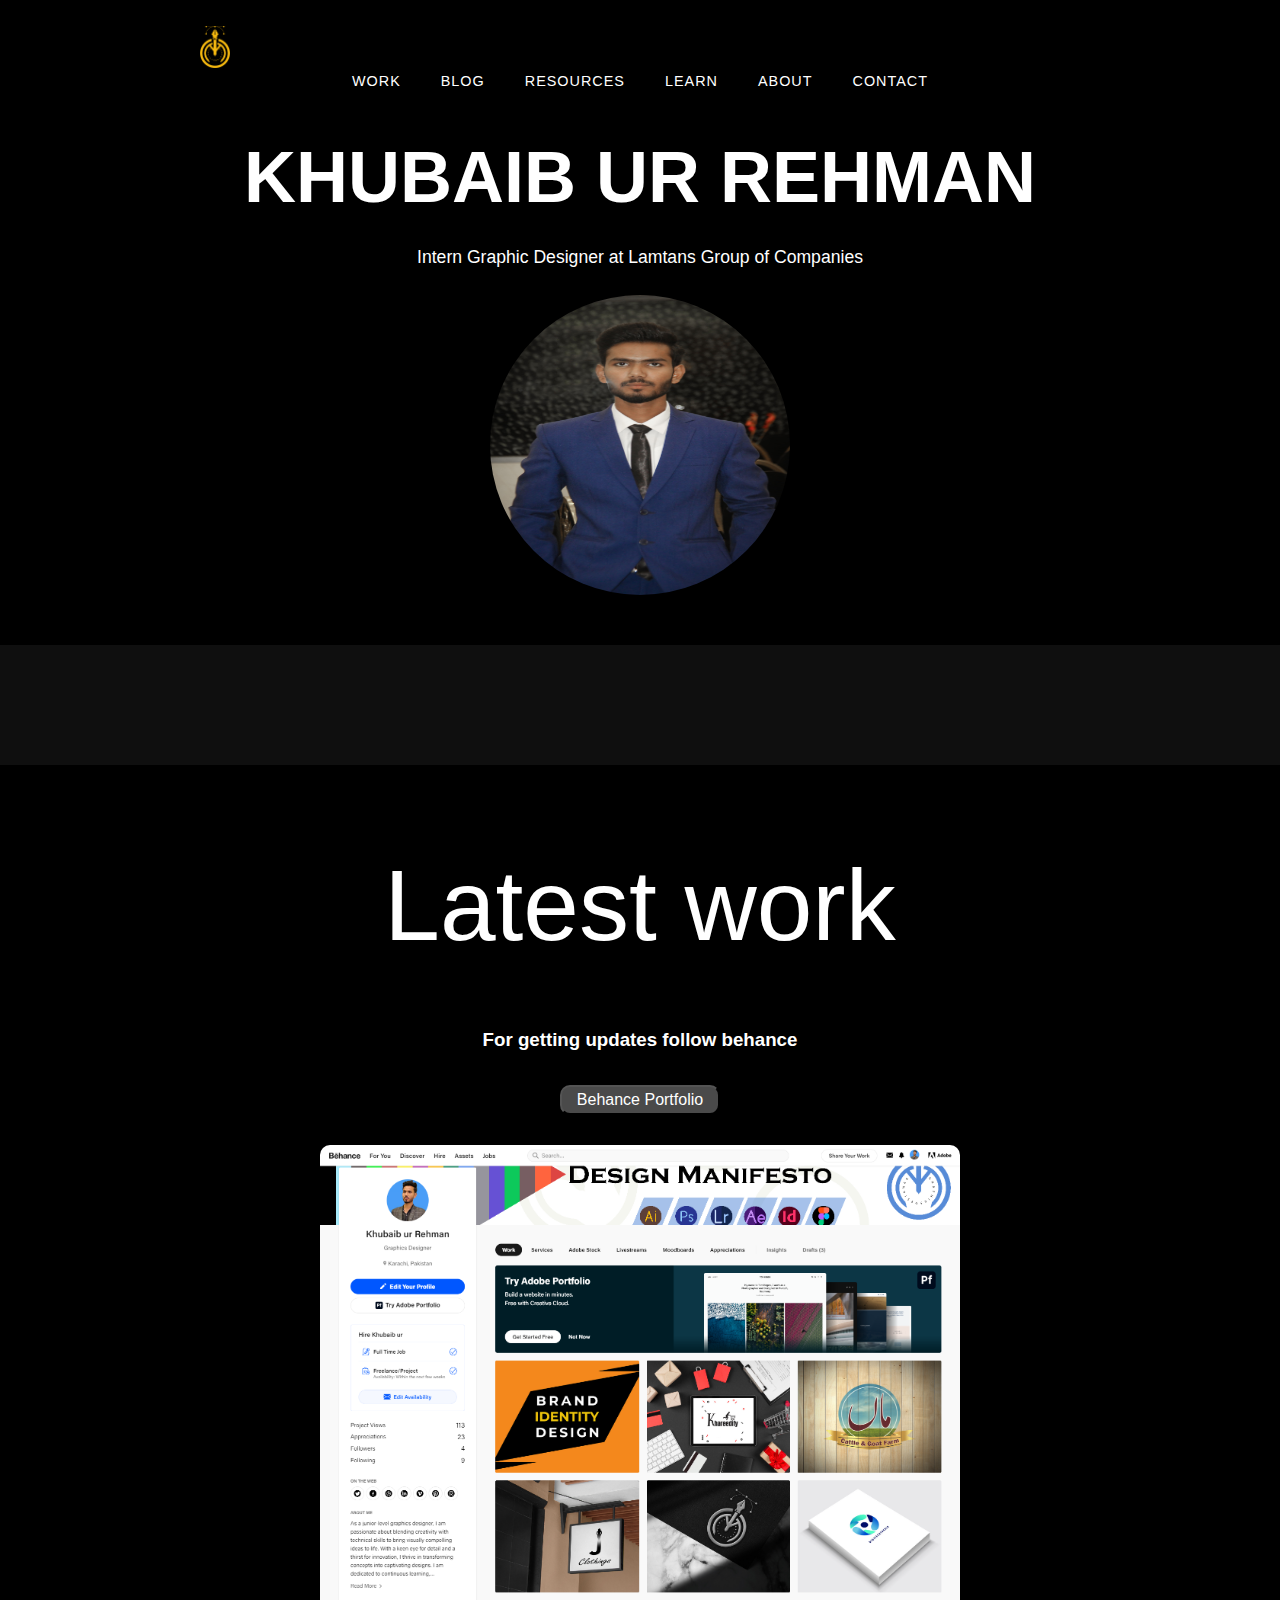
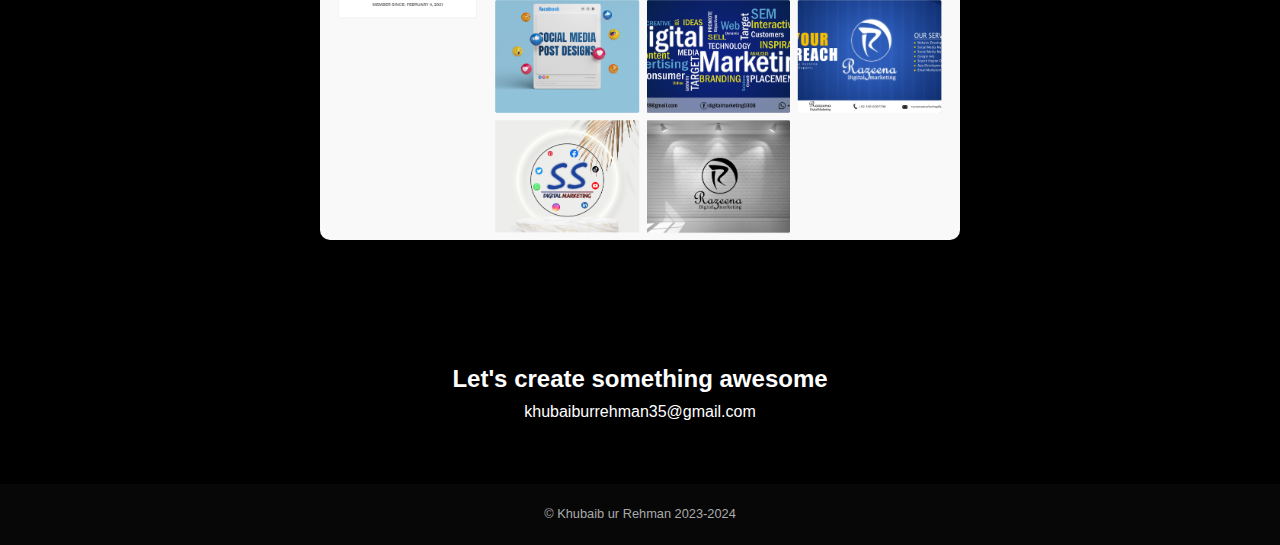
<file: Khubaib 1/index.html>
<!DOCTYPE html>
<html lang="en">

<head>
    <meta charset="UTF-8">
    <meta name="viewport" content="width=device-width, initial-scale=1.0">
    <title>Khubaib ur Rehman - Graphic Designer</title>
    <link rel="stylesheet" href="./style.css">
    <style></style>
</head>

<body>
    <header>
        <nav>
            <!-- Navigation items here -->
            <img style="display: flex;width: 30px ;height: 10 px; margin-left: 200px; margin-top: 10px;"
                src="./Asset 2.png" alt="Logo">
            <ul>
                <li><a href="https://www.behance.net/khubaiburrehman">Work</a></li>
                <li><a href="./blog.html">Blog</a></li>
                <li><a href="#resources">Resources</a></li>
                <li><a href="#learn">Learn</a></li>
                <li><a href="#about">About</a></li>
                <li><a href="./contact.html">Contact</a></li>
            </ul>
        </nav>
    </header>

    <main>
        <section class="hero">
            <h1>KHUBAIB UR REHMAN</h1>
            <!-- Hero content here -->
            <p>Intern Graphic Designer at Lamtans Group of Companies</p>
            <img style="display: block; width: 300px; height: 300px; margin-left: auto; margin-right: auto; border-radius: 500px;"
                src="./profile-pic.jpg" alt="profile-pic">

        </section>


        <!-- Services section -->
        <section class="services">
            <!-- Services content here -->
        </section>

        <!-- Latest work section -->
        <section class="latest-work">
            <h2>Latest work</h2>
            <h3 style="display: block; 
                width: fit-content;margin-left: auto; 
                margin-right: auto; margin-bottom: 30px; ">For getting updates follow behance</h3>
            <button style="
                display: block; 
                width: fit-content; 
                height: 30px; 
                margin-left: auto; 
                margin-right: auto;
                margin-bottom: 30px;
                margin-top: 30px;
                border-radius: 10px;
                padding-left: 15px;
                padding-right: 15px;
                font-family: Arial;
                text-decoration: none;
                background-color: rgb(74, 74, 74);
                color: white;" class="button">
                <a style="text-decoration: none; color: white; font-size: larger;"
                    href="https://www.behance.net/khubaiburrehman">
                    Behance Portfolio
                </a></button>

            <img src="./latestwork.jpg" alt="Portfolio">


        </section>

        <!-- Contact section -->
        <section class="contact">
            <h2>Let's create something awesome</h2>
            <p>khubaiburrehman35@gmail.com</p>
        </section>
    </main>

    <footer>
        <!-- Footer content here -->
        <p>&copy; Khubaib ur Rehman 2023-2024</p>
    </footer>
</body>

</html>
</file>
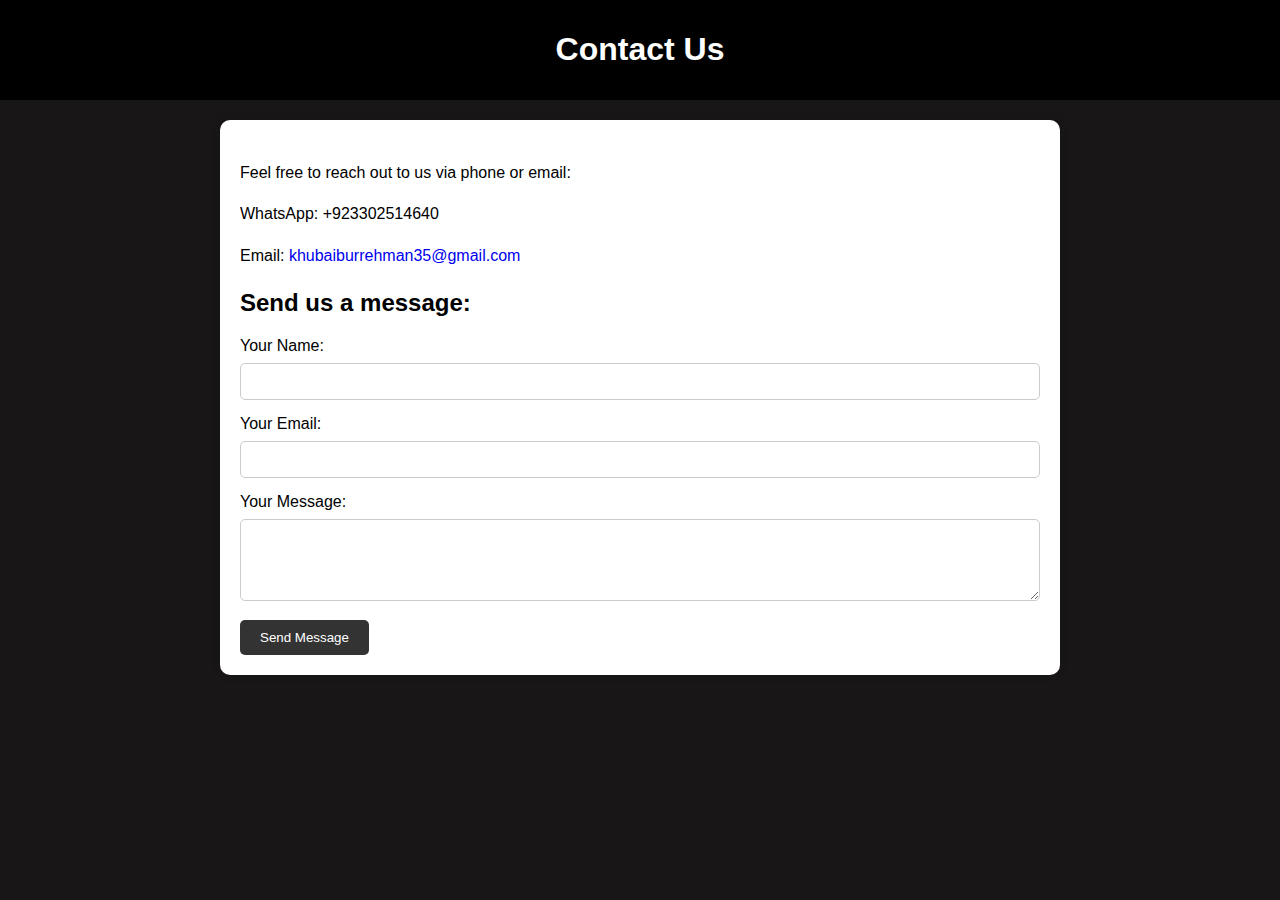
<file: Khubaib 1/contact.html>
<!DOCTYPE html>
<html lang="en">
<head>
    <meta charset="UTF-8">
    <meta name="viewport" content="width=device-width, initial-scale=1.0">
    <title>Contact Us</title>
    <style>
        body {
            font-family: 'Arial', sans-serif;
            margin: 0;
            padding: 0;
            background-color: #181616;
        }

        header {
            background-color: #000000;
            color: white;
            text-align: center;
            padding: 10px;
        }

        main {
            max-width: 800px;
            margin: 20px auto;
            padding: 20px;
            background-color: #fff;
            border-radius: 10px;
            box-shadow: 0 0 10px rgba(0, 0, 0, 0.1);
        }

        h1 {
            color: rgb(0, 0, 0)000;
        }

        p {
            color: #000000;
            line-height: 1.6;
        }

        .contact-info {
            margin-top: 20px;
        }

        .contact-info p {
            margin-bottom: 10px;
        }

        .contact-form {
            margin-top: 20px;
        }

        .contact-form label {
            display: block;
            margin-bottom: 8px;
        }

        .contact-form input,
        .contact-form textarea {
            width: 100%;
            padding: 10px;
            margin-bottom: 15px;
            border: 1px solid #ccc;
            border-radius: 5px;
            box-sizing: border-box;
        }

        .contact-form button {
            background-color: #333;
            color: white;
            padding: 10px 20px;
            border: none;
            border-radius: 5px;
            cursor: pointer;
        }

        .contact-form button:hover {
            background-color: #555;
        }
    </style>
</head>
<body>

    <header>
        <h1>Contact Us</h1>
    </header>

    <main>
        <div class="contact-info">
            <p>Feel free to reach out to us via phone or email:</p>
            <p>WhatsApp: +923302514640</p>
            <p>Email: <a style="text-decoration: none;" href="mailto:khubaiburrehman35@gmail.com">khubaiburrehman35@gmail.com</a></p>
        </div>

        <div class="contact-form">
            <h2>Send us a message:</h2>
            <form action="#" method="post">
                <label for="name">Your Name:</label>
                <input type="text" id="name" name="name" required>

                <label for="email">Your Email:</label>
                <input type="email" id="email" name="email" required>

                <label for="message">Your Message:</label>
                <textarea id="message" name="message" rows="4" required></textarea>

                <button type="submit">Send Message</button>
            </form>
        </div>
    </main>

</body>
</html>
</file>
<file: Khubaib 1/style.css>
* {
    margin: 0;
    padding: 0;
    box-sizing: border-box;
    font-family: 'Arial', sans-serif;
}

body {
    color: #fff;
    background-color: #000000;
    line-height: 1.6;
}

header {
    background: #000000;
    padding: 1rem 0;
    position: fixed;
    width: 100%;
    z-index: 1000;
}

nav ul {
    list-style: none;
    display: flex;
    justify-content: center;
    align-items: center;
}

nav ul li {
    margin: 0 20px;
}

nav ul li a {
    color: #fff;
    text-decoration: none;
    font-size: 0.9rem;
    text-transform: uppercase;
    letter-spacing: 1px;
}

.hero {
    padding: 120px 0 50px;
    text-align: center;
    background-size: 200px 200px;}
.hero h1 {
    font-size: 4.5rem;
    margin-bottom: 0.5rem;
}

.hero p {
    max-width: 640px;
    margin: auto;
    font-size: 1.1rem;
    margin-bottom: 1.5rem;
}

.cta-button {
    display: inline-block;
    padding: 10px 30px;
    background-color: #0066cc;
    color: #fff;
    text-decoration: none;
    border-radius: 5px;
    transition: background-color 0.3s ease;
}

.cta-button:hover {
    background-color: #0057b8;
}

/* Services Section */
.services {
    padding: 60px 0;
    background: #0f0f0f;
}

.services .service {
    background: #181717;
    padding: 20px;
    margin: 20px;
    border-radius: 10px;
}

.latest-work {
    padding: 60px 0;
}

.latest-work h2 {
    text-align: center;
    font-size: 100px;
    margin-bottom: 40px;
    font-weight: lighter;
}
.button {
     display: block;


}

.latest-work img {
    display: block;
    margin-left: auto;
    margin-right: auto;
    max-width: 50%;
    height: auto;
    border-radius: 10px;
}

/* Contact Section */
.contact {
    background: #000000;
    padding: 60px 0;
    text-align: center;
}

footer {
    background: #070707;
    color: #aaaaaa;
    padding: 20px 0;
    text-align: center;
}

footer p {
    margin: 0;
    font-size: 0.8rem;
}


@media (max-width: 768px) {
    .hero h1 {
        font-size: 2.5rem;
    }

    nav ul {
        flex-direction: column;
        padding: 20px;
    }

    nav ul li {
        margin-bottom: 10px;
    }
    
}
</file>
